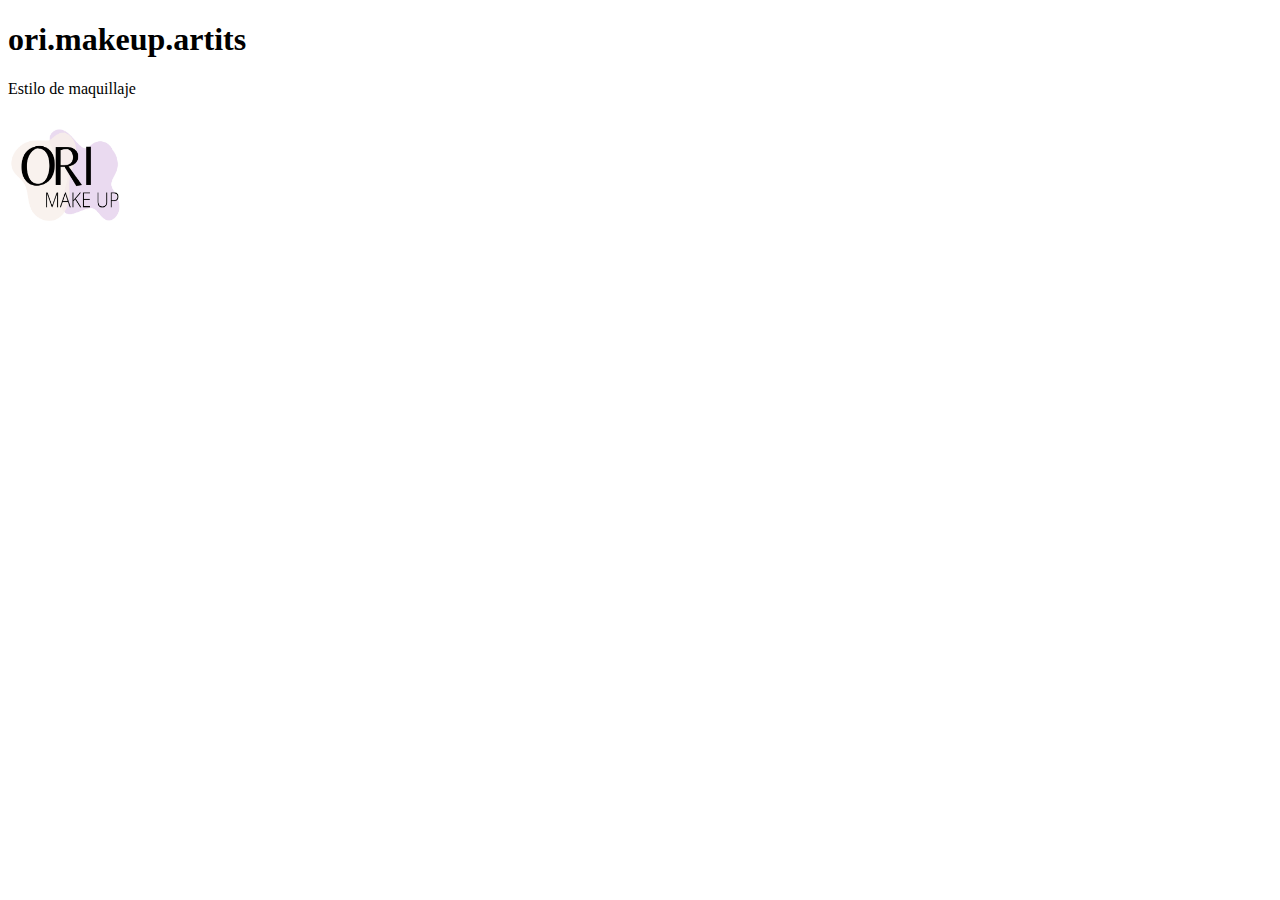
<file: index.html>
<!DOCTYPE html>
<html lang="es">
<head>
    <meta charset="UTF-8">
    <meta http-equiv="X-UA-Compatible" content="IE=edge">
    <meta name="viewport" content="width=device-width, initial-scale=1.0">
    <title>Ori.makeuo.artits</title>
    <link rel="icon" typt="imagen/x-icon" href="Ori.makeup.artist fanicon.png">
</head>
<body>
    <h1> ori.makeup.artits </h1>

    <p>Estilo de maquillaje</p>

     <img src="Ori.makeup.artist fanicon.png" alt="ori make up photo"
     height="120px" width="120px"/>

</body>
</html>
</file>
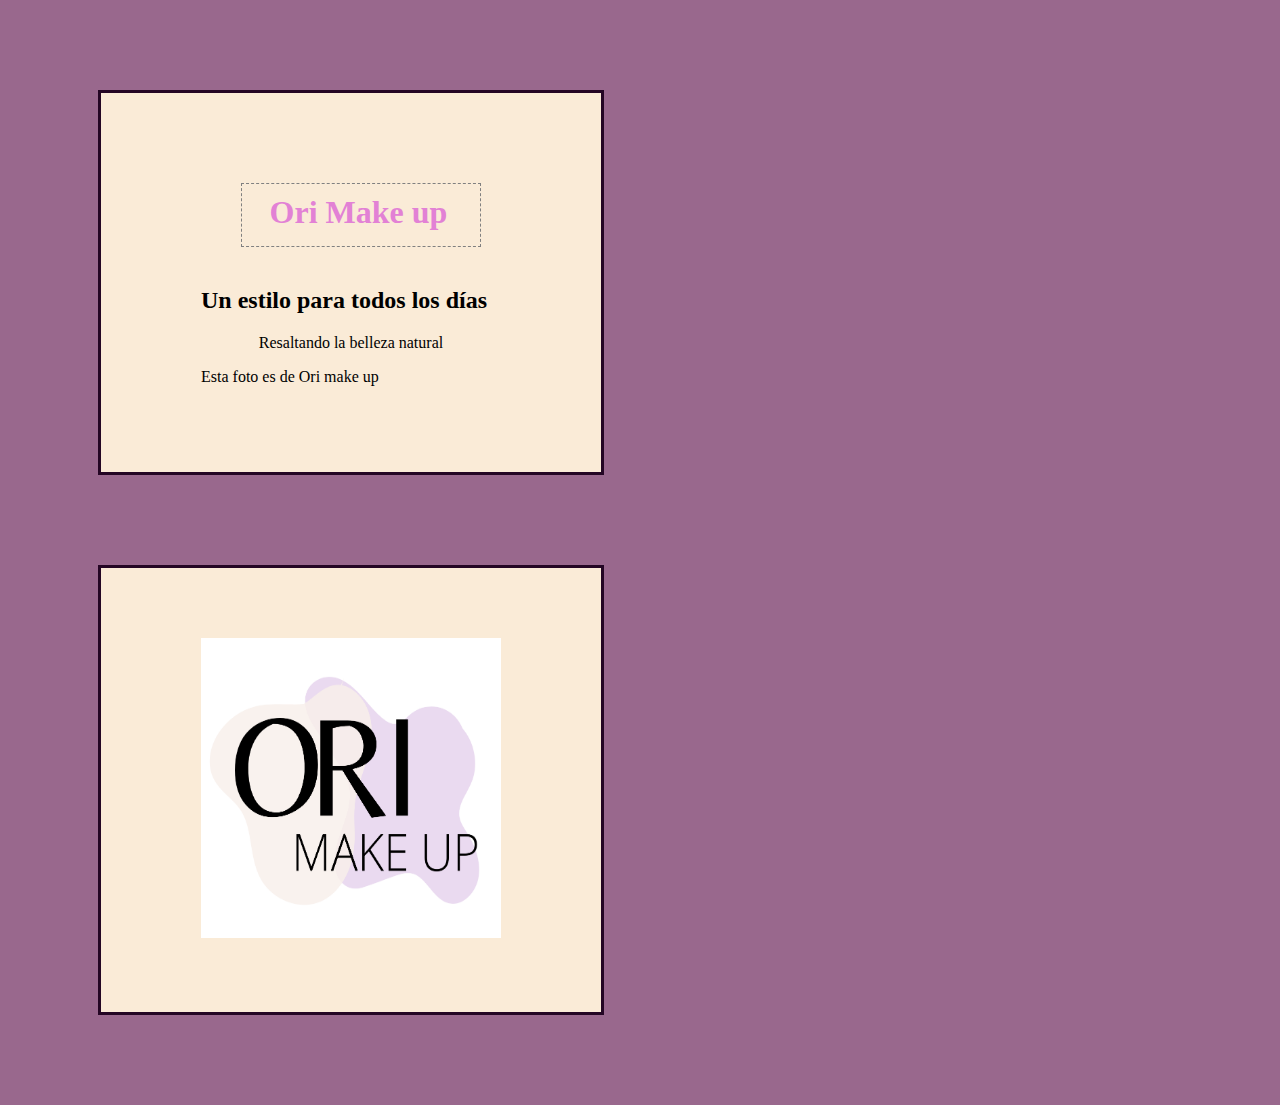
<file: imagenes.html>
<!DOCTYPE html>
<html lang="es">
<head>
    <meta charset="UTF-8">
    <meta http-equiv="X-UA-Compatible" content="IE=edge">
    <meta name="viewport" content="width=device-width, initial-scale=1.0">
    <title>incluir imagenes en ori make up </title>
    <link rel="icon" typt="imagen/x-icon" href="Ori.makeup.artist fanicon.png">
    <link rel="stylesheet" type="text/css" href="style/sytile.css">

   


</head>
<body>

    <section class="section-uno">
        <h1 id="titulo"> Ori Make up</h1>
       <h2>Un estilo para todos los días</h2>

    <p id="center">Resaltando la belleza natural</p>
    
    <p>Esta foto es de Ori make up</p>
</section>
</div>
<section class="columna-dos">
    
    <img src="Ori.makeup.artist fanicon.png" alt="ori make up photo"
     height="300px" width="300px"/>
</section>
</body>
</html>
</file>
<file: style/sytile.css>
body{
    background-color: rgb(153, 104, 141);
}

.classsection-uno {
    width: 75%;
    float: right;

    columns: 4;
}

    section {
    background-color: antiquewhite;
    width: 300px;
    border: 3px solid rgb(36, 6, 36);
    margin: 90px;
    padding: 70px 100px 70px 100px;


}


#titulo{
    text-align: center;
    color: rgb(226, 129, 213) ;
    border: 1px dashed grey; margin-inline-start: 55px;
    padding: 10px 15px 15px 10px;
    margin: 20px 20px 40px 40px ;

}

#center{
    color: black transparent;
    text-align: center;
}


.classcolumna-2{
    width: 25%;
    float: left;
    columns: 4;
}
</file>
